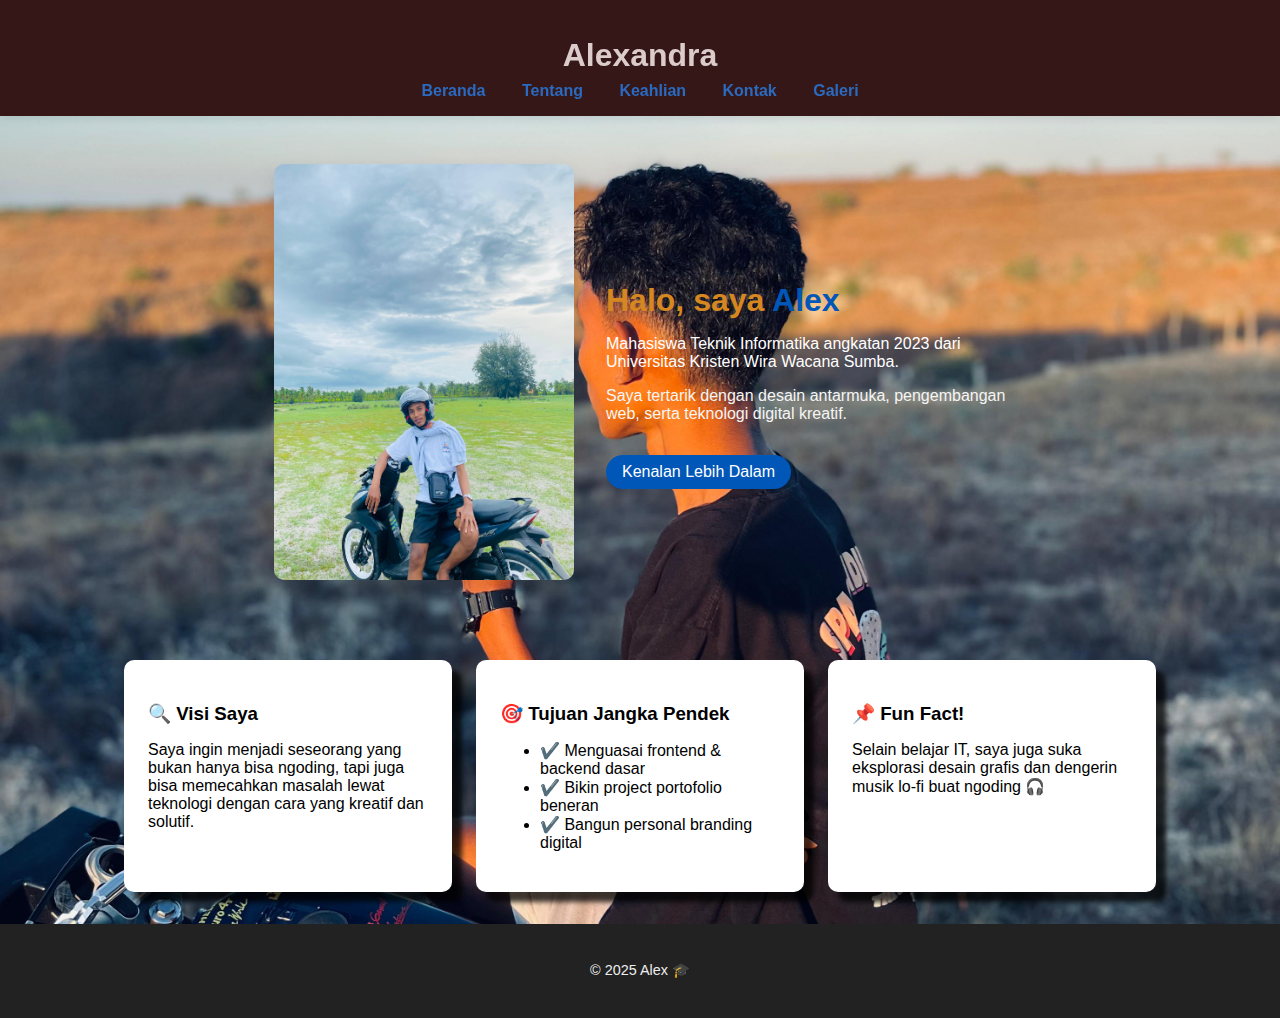
<file: index.html>
<!DOCTYPE html>
<html lang="id">
<head>
  <meta charset="UTF-8" />
  <meta name="viewport" content="width=device-width, initial-scale=1.0"/>
  <title>Beranda | Alexander</title>
  <link rel="stylesheet" href="style.css" />
</head>
<body>

  <header class="nav-card">
    <h1>Alexandra</h1>
    <nav>
      <a href="index.html">Beranda</a>
      <a href="tentang.html">Tentang</a>
      <a href="keahlian.html">Keahlian</a>
      <a href="kontak.html">Kontak</a>
       <a href="galery.html">Galeri</a>
    </nav>
  </header>

  <main class="hero-card">
    <img src="img/IMG-20250119-WA0020.jpg" alt="Foto alex" class="hero-img">
    <div>
      <h2 style="color: rgb(214, 135, 32);">Halo, saya <span class="highlight">Alex</span></h2>
      <p style="color: white;">Mahasiswa Teknik Informatika angkatan 2023 dari Universitas Kristen Wira Wacana Sumba.</p>
      <p style="color: whitesmoke;">Saya tertarik dengan desain antarmuka, pengembangan web, serta teknologi digital kreatif.</p>
      <a href="tentang.html" class="btn">Kenalan Lebih Dalam</a>
    </div>
  </main>

  <section class="section-cards">
    <div class="card">
      <h3>🔍 Visi Saya</h3>
      <p>Saya ingin menjadi seseorang yang bukan hanya bisa ngoding, tapi juga bisa memecahkan masalah lewat teknologi dengan cara yang kreatif dan solutif.</p>
    </div>

    <div class="card">
      <h3>🎯 Tujuan Jangka Pendek</h3>
      <ul>
        <li>✔️ Menguasai frontend & backend dasar</li>
        <li>✔️ Bikin project portofolio beneran</li>
        <li>✔️ Bangun personal branding digital</li>
      </ul>
    </div>

    <div class="card">
      <h3>📌 Fun Fact!</h3>
      <p>Selain belajar IT, saya juga suka eksplorasi desain grafis dan dengerin musik lo-fi buat ngoding 🎧</p>
    </div>
  </section>

  <footer>
    <p>&copy; 2025 Alex 🎓</p>
  </footer>

</body>
</html>
</file>
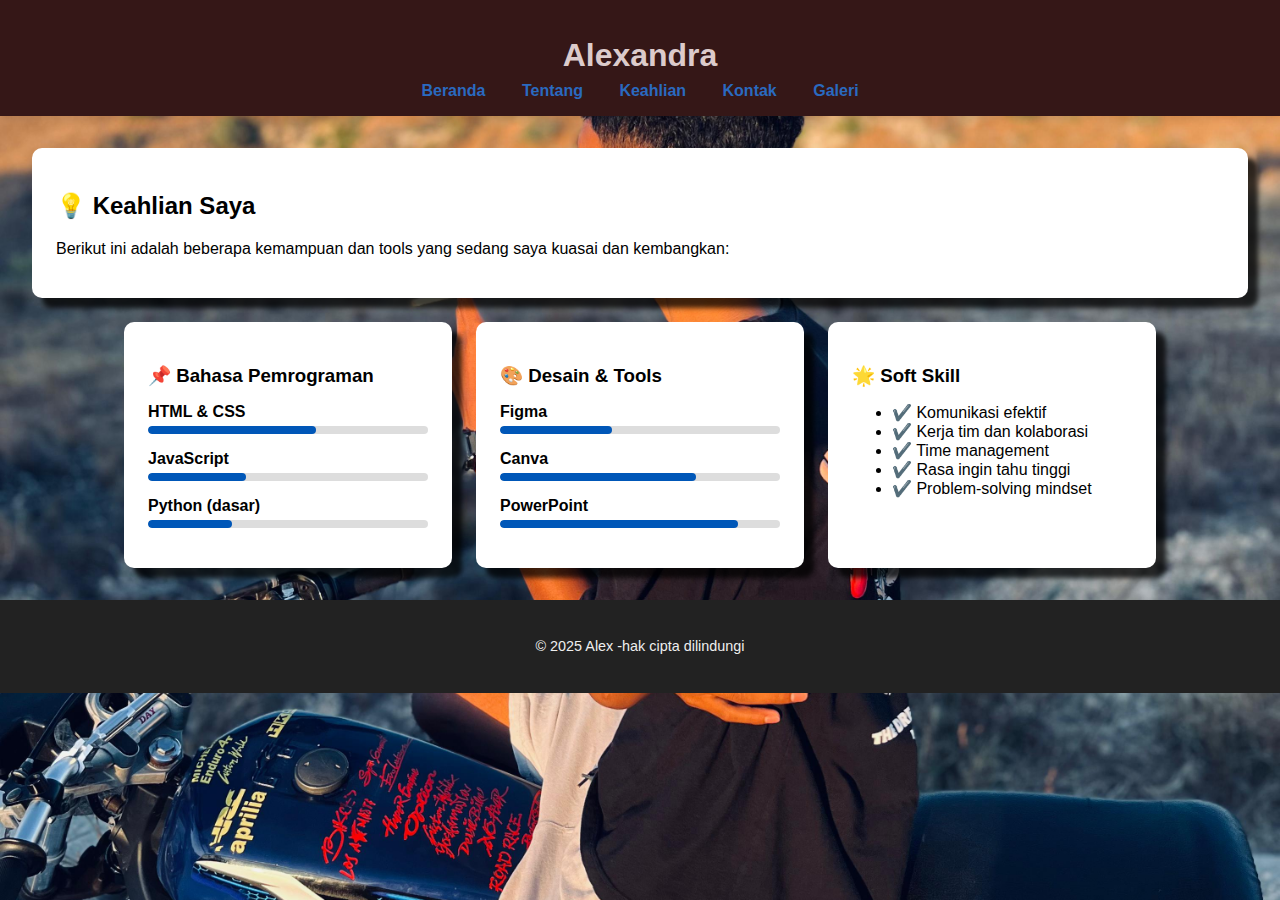
<file: keahlian.html>
<!DOCTYPE html>
<html lang="id">
<head>
  <meta charset="UTF-8" />
  <meta name="viewport" content="width=device-width, initial-scale=1.0"/>
  <title>Keahlian</title>
  <link rel="stylesheet" href="style.css" />
</head>
<body>

<header class="nav-card">
    <h1>Alexandra</h1>
    <nav>
      <a href="index.html">Beranda</a>
      <a href="tentang.html">Tentang</a>
      <a href="keahlian.html">Keahlian</a>
      <a href="kontak.html">Kontak</a>
       <a href="galery.html">Galeri</a>
    </nav>
  </header>
  
  <main class="section-cards">
    <div class="card" style="flex: 1 1 100%;">
      <h2>💡 Keahlian Saya</h2>
      <p>Berikut ini adalah beberapa kemampuan dan tools yang sedang saya kuasai dan kembangkan:</p>
    </div>

    <div class="card">
      <h3>📌 Bahasa Pemrograman</h3>
      <ul class="skill-list">
        <li><strong>HTML & CSS</strong><div class="bar"><div style="width: 60%"></div></div></li>
        <li><strong>JavaScript</strong><div class="bar"><div style="width: 35%"></div></div></li>
        <li><strong>Python (dasar)</strong><div class="bar"><div style="width: 30%"></div></div></li>
      </ul>
    </div>

    <div class="card">
      <h3>🎨 Desain & Tools</h3>
      <ul class="skill-list">
        <li><strong>Figma</strong><div class="bar"><div style="width: 40%"></div></div></li>
        <li><strong>Canva</strong><div class="bar"><div style="width: 70%"></div></div></li>
        <li><strong>PowerPoint</strong><div class="bar"><div style="width: 85%"></div></div></li>
      </ul>
    </div>

    <div class="card">
      <h3>🌟 Soft Skill</h3>
      <ul>
        <li>✔️ Komunikasi efektif</li>
        <li>✔️ Kerja tim dan kolaborasi</li>
        <li>✔️ Time management</li>
        <li>✔️ Rasa ingin tahu tinggi</li>
        <li>✔️ Problem-solving mindset</li>
      </ul>
    </div>
  </main>

  <footer>
    <p>&copy; 2025 Alex -hak cipta dilindungi</p>
  </footer>

</body>
</html>
</file>
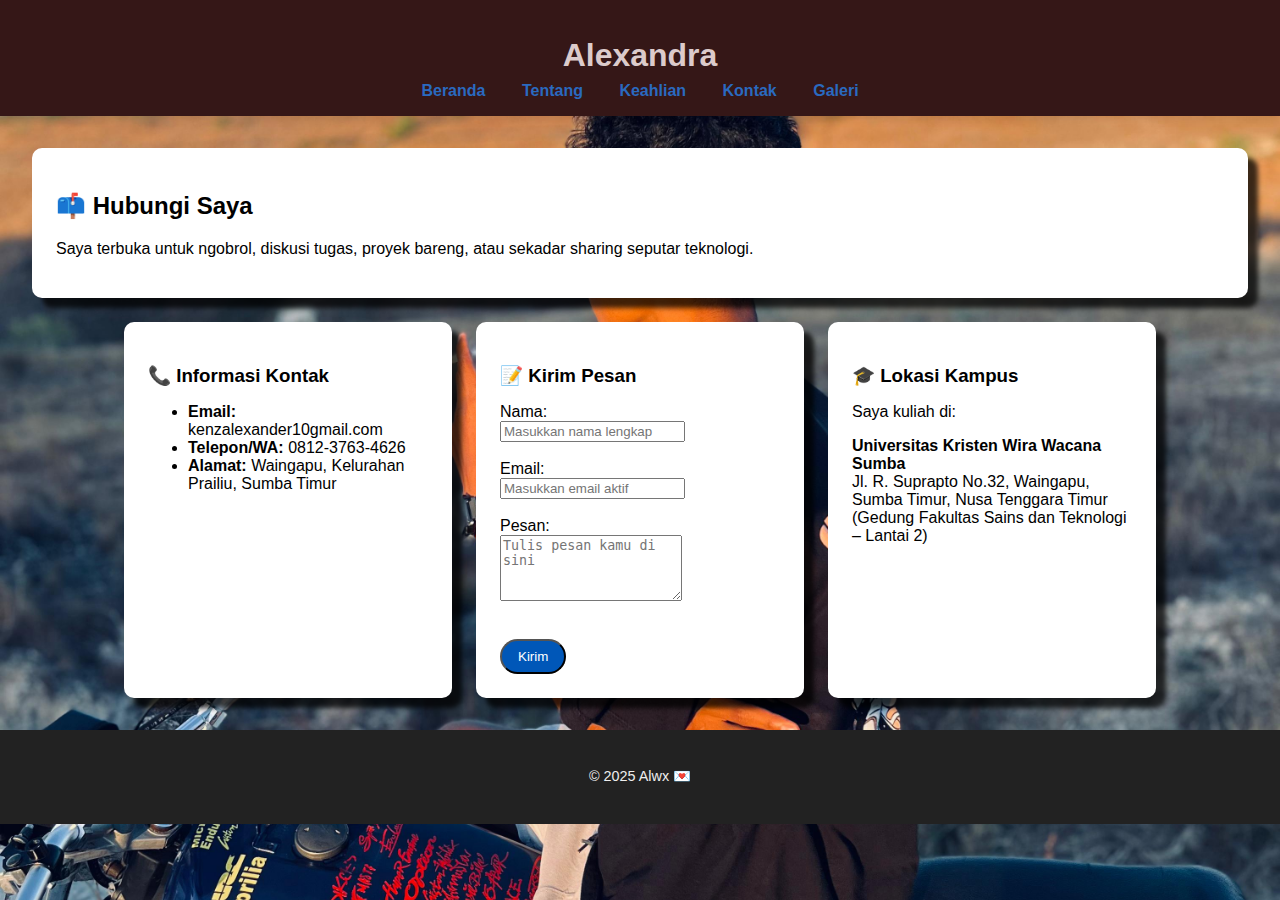
<file: kontak.html>
<!DOCTYPE html>
<html lang="id">
<head>
  <meta charset="UTF-8" />
  <meta name="viewport" content="width=device-width, initial-scale=1.0"/>
  <title>Beranda | Alexander</title>
  <link rel="stylesheet" href="style.css" />
</head>
<body>

  <header class="nav-card">
    <h1>Alexandra</h1>
    <nav>
      <a href="index.html">Beranda</a>
      <a href="tentang.html">Tentang</a>
      <a href="keahlian.html">Keahlian</a>
      <a href="kontak.html">Kontak</a>
       <a href="galery.html">Galeri</a>
    </nav>
  </header>

  <main class="section-cards">
    <div class="card" style="flex: 1 1 100%;">
      <h2>📫 Hubungi Saya</h2>
      <p>Saya terbuka untuk ngobrol, diskusi tugas, proyek bareng, atau sekadar sharing seputar teknologi.</p>
    </div>

    <div class="card">
      <h3>📞 Informasi Kontak</h3>
      <ul>
        <li><strong>Email:</strong> kenzalexander10gmail.com</li>
        <li><strong>Telepon/WA:</strong> 0812-3763-4626</li>
        <li><strong>Alamat:</strong> Waingapu, Kelurahan Prailiu, Sumba Timur</li>
      </ul>
    </div>

    <div class="card">
      <h3>📝 Kirim Pesan</h3>
      <form>
        <label>Nama:</label><br>
        <input type="text" name="nama" placeholder="Masukkan nama lengkap" required><br><br>

        <label>Email:</label><br>
        <input type="email" name="email" placeholder="Masukkan email aktif" required><br><br>

        <label>Pesan:</label><br>
        <textarea name="pesan" rows="4" placeholder="Tulis pesan kamu di sini" required></textarea><br><br>

        <button type="submit" class="btn">Kirim</button>
      </form>
    </div>

    <div class="card">
      <h3>🎓 Lokasi Kampus</h3>
      <p>Saya kuliah di:</p>
      <strong>Universitas Kristen Wira Wacana Sumba</strong><br>
      Jl. R. Suprapto No.32, Waingapu, Sumba Timur, Nusa Tenggara Timur<br>
      (Gedung Fakultas Sains dan Teknologi – Lantai 2)
    </div>
  </main>

  <footer>
    <p>&copy; 2025 Alwx 💌</p>
  </footer>

</body>
</html>
</file>
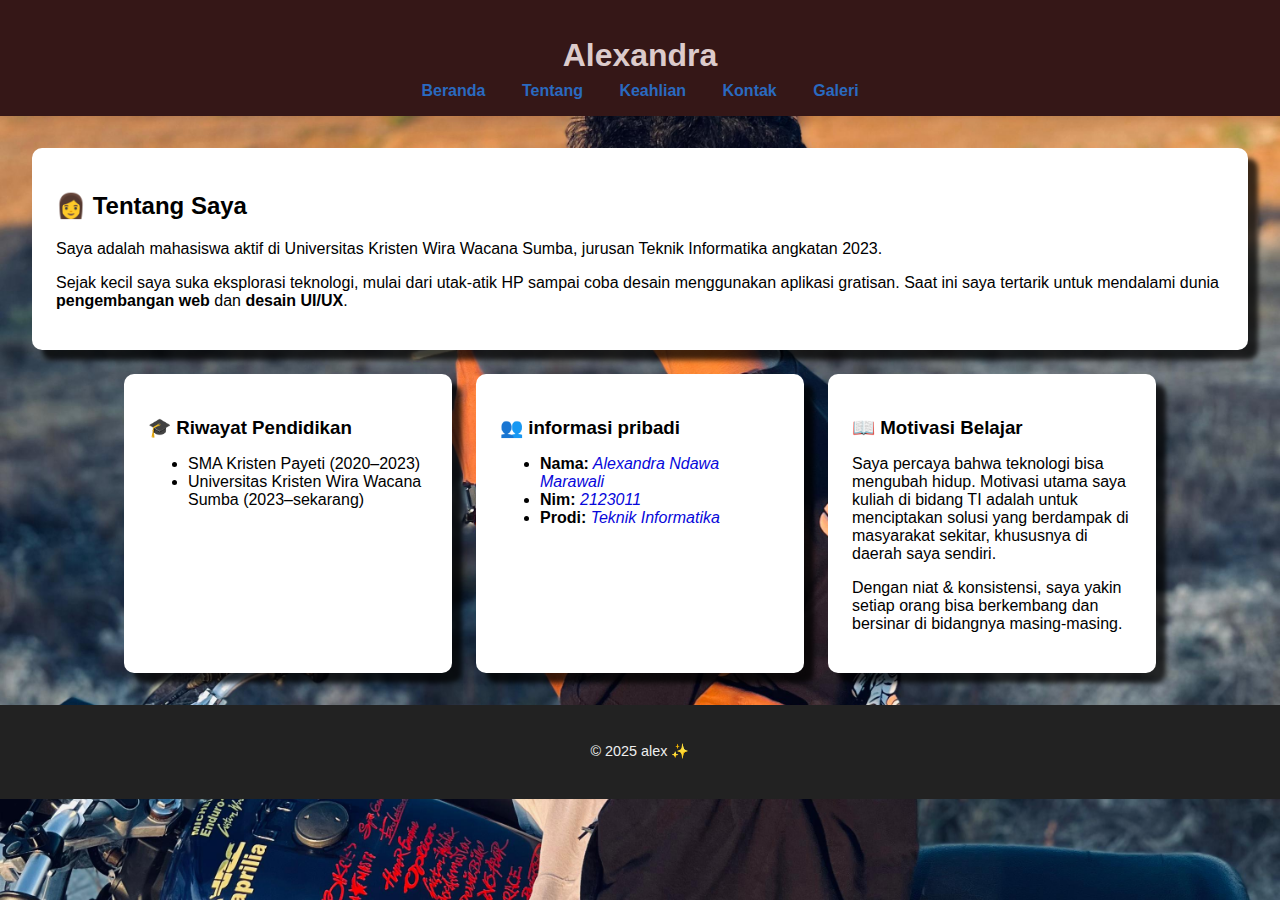
<file: tentang.html>
<!DOCTYPE html>
<html lang="id">
<head>
  <meta charset="UTF-8" />
  <meta name="viewport" content="width=device-width, initial-scale=1.0"/>
  <title>Tentang | Desembri Patrisia Labu</title>
  <link rel="stylesheet" href="style.css" />
</head>
<body>

  <header class="nav-card">
    <h1>Alexandra</h1>
    <nav>
      <a href="index.html">Beranda</a>
      <a href="tentang.html">Tentang</a>
      <a href="keahlian.html">Keahlian</a>
      <a href="kontak.html">Kontak</a>
       <a href="galery.html">Galeri</a>
    </nav>
  </header>

  <main class="section-cards">
    <div class="card" style="flex: 1 1 100%;">
      <h2>👩 Tentang Saya</h2>
      <p>Saya adalah mahasiswa aktif di Universitas Kristen Wira Wacana Sumba, jurusan Teknik Informatika angkatan 2023.</p>
      <p>Sejak kecil saya suka eksplorasi teknologi, mulai dari utak-atik HP sampai coba desain menggunakan aplikasi gratisan. Saat ini saya tertarik untuk mendalami dunia <strong>pengembangan web</strong> dan <strong>desain UI/UX</strong>.</p>
    </div>

    <div class="card">
      <h3>🎓 Riwayat Pendidikan</h3>
      <ul>
        <li>SMA Kristen Payeti (2020–2023)</li>
        <li>Universitas Kristen Wira Wacana Sumba (2023–sekarang)</li>
      </ul>
    </div>

    <div class="card">
      <h3>👥 informasi pribadi</h3>
      <ul>
        <li><strong>Nama:</strong><i> Alexandra Ndawa Marawali </i></li>
         <li><strong>Nim:</strong><i> 2123011 </i></li>
        <li><strong>Prodi:</strong><i> Teknik Informatika </i></li>
      </ul>
    </div>

    <div class="card">
      <h3>📖 Motivasi Belajar</h3>
      <p>Saya percaya bahwa teknologi bisa mengubah hidup. Motivasi utama saya kuliah di bidang TI adalah untuk menciptakan solusi yang berdampak di masyarakat sekitar, khususnya di daerah saya sendiri.</p>
      <p>Dengan niat & konsistensi, saya yakin setiap orang bisa berkembang dan bersinar di bidangnya masing-masing.</p>
    </div>
  </main>

  <footer>
    <p>&copy; 2025 alex ✨</p>
  </footer>

</body>
</html>
</file>
<file: style.css>
root {
  padding: 0vh;
  width: 0vh;
  height: 0vh;
}


body {
  margin: 0;
  font-family: Arial, sans-serif;
  background-image: url("img/IMG-20240823-WA0048.jpg");
  background-size: cover;
  background-position: center;
  color: #dccbcb;
}


a {
  text-decoration: none;
  color: #2a6ac0;
}

.nav-card {
  background: #351717;
  padding: 1rem 2rem;
  box-shadow: 0 2px 10px rgba(0,0,0,0.1);
  text-align: center;
  position: sticky;
  top: 0;
  z-index: 10;
}
.nav-card h1 {
  margin-bottom: 0.5rem;
}
.nav-card nav a {
  margin: 0 1rem;
  font-weight: bold;
}

.hero-card {
  display: flex;
  flex-wrap: wrap-reverse;
  align-items: center;
  justify-content: center;
  padding: 3rem 2rem;
  gap: 2rem;
  border-radius: 20px;
  border-width: 100px;
}
.hero-card img {
  width: 300px;
  border-radius: 10px;
  box-shadow: 0 10px 20px rgba(0,0,0,0.1);
}
.hero-card div {
  max-width: 400px;
}
.hero-card h2 {
  font-size: 2rem;
  margin-bottom: 1rem;
}
.highlight {
  color: #0057b8;
}
.btn {
  display: inline-block;
  background: #0057b8;
  color: white;
  padding: 0.5rem 1rem;
  border-radius: 20px;
  margin-top: 1rem;
}

.section-cards {
  display: flex;
  flex-wrap: wrap;
  justify-content: center;
  gap: 1.5rem;
  padding: 2rem;
}

.card {
  background: #ffffff;
  color: black;
  padding: 1.5rem;
  border-radius: 10px;
  width: 280px;
 box-shadow: 10px 10px 5px 0px rgba(0,0,0,0.75);
-webkit-box-shadow: 10px 10px 5px 0px rgba(0,0,0,0.75);
-moz-box-shadow: 10px 10px 5px 0px rgba(0,0,0,0.75);
}

.card h3 {
  margin-bottom: 1rem;
  color: black;
}
.card h2 {
color: black;
}

.card p {
  color: black;
}

.card li {
  color: black;
}

.card i {
  color: rgb(7, 7, 218);
}

.skill-list {
  list-style: none;
  padding: 0;
}

.skill-list li {
  margin-bottom: 1rem;
}

.bar {
  background: #ddd;
  height: 8px;
  border-radius: 5px;
  overflow: hidden;
  margin-top: 5px;
}
.bar div {
  background: #0057b8;
  height: 100%;
  border-radius: 5px;
}

footer {
  text-align: center;
  padding: 1.5rem;
  background: #222;
  color: #eee;
  font-size: 0.9rem;
}

/* css gallery */

.gallery-item img {
  border: 5px solid #ddd;
  border-radius: 8px;
  box-shadow: 0 4px 8px rgba(0, 0, 0, 0.1);
  transition: all 0.3s ease;
}

.gallery-item img:hover {
  border-color: #555;
  box-shadow: 0 8px 16px rgba(0, 0, 0, 0.2);
  transform: scale(1.02);
}

.gallery-item img {
  max-width: 100%;
  height: auto;
  display: block;
}

.gallery-grid {
  display: grid;
  grid-template-columns: repeat(auto-fit, minmax(250px, 1fr));
  gap: 20px;
}

.section-title {
  justify-content: center;
  align-items: center;
  display: flex;
  color: black;
}
</file>
